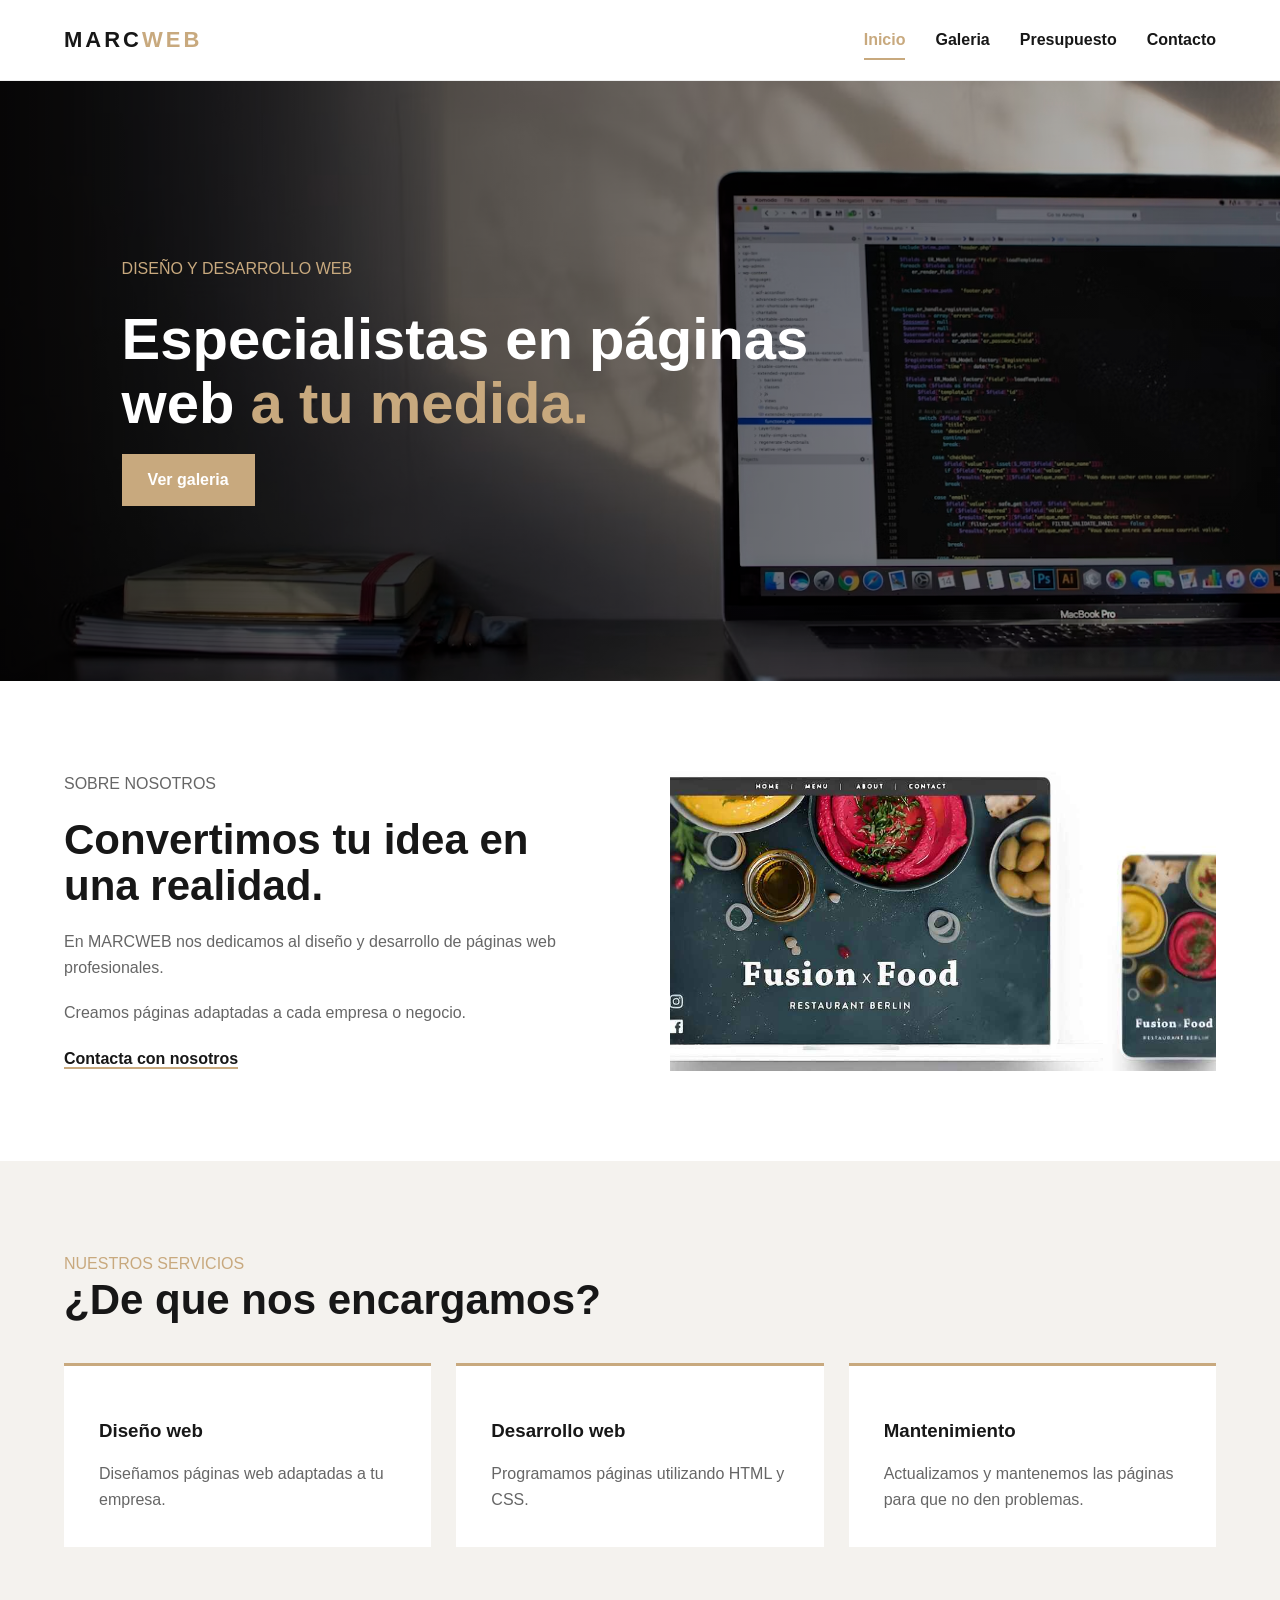
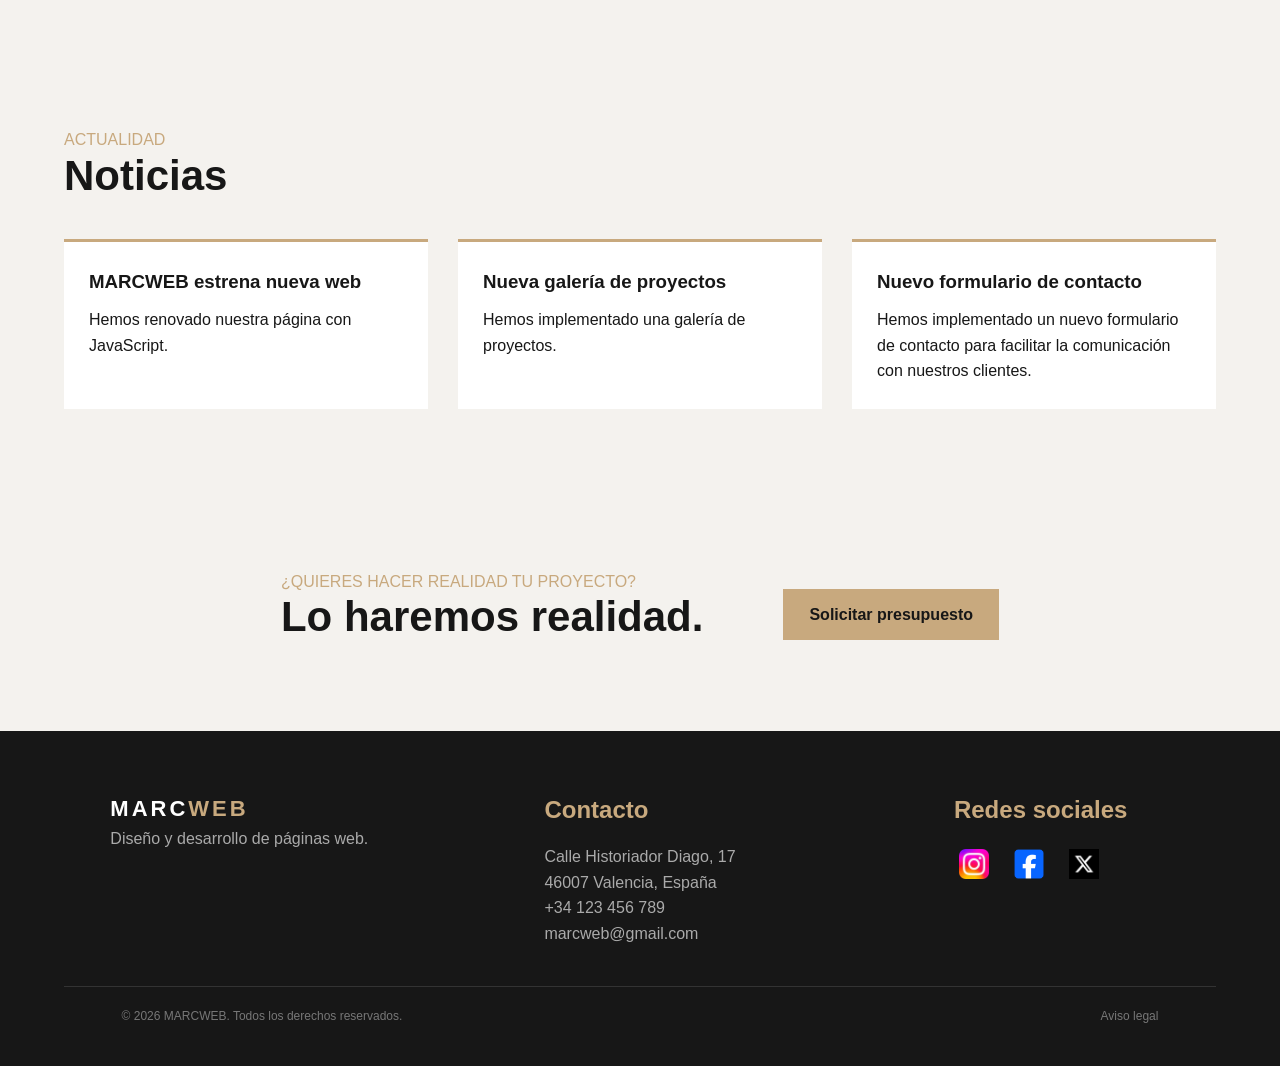
<file: index.html>
<!DOCTYPE html>
<html lang="es">

<head>
    <meta charset="UTF-8">
    <meta name="viewport" content="width=device-width, initial-scale=1.0">
    <title>MARCWEB - Diseño y desarrollo web</title>
    <link rel="stylesheet" href="css/estilos.css">
    <script src="js/script.js" defer></script>
</head>

<body>

    <!-- NAVEGACIÓN -->

    <header>

        <nav class="menu">

            <a href="index.html" class="logo">
                MARC<span>WEB</span>
            </a>

            <ul>

                <li>
                    <a href="index.html" class="activo">Inicio</a>
                </li>

                <li>
                    <a href="galeria.html">Galeria</a>
                </li>

                <li>
                    <a href="presupuesto.html">Presupuesto</a>
                </li>

                <li>
                    <a href="contacto.html">Contacto</a>
                </li>

            </ul>

        </nav>

    </header>

    <main>

        <!-- Portada -->

        <section class="portada">

            <div>

                <p class="destacado">
                    DISEÑO Y DESARROLLO WEB
                </p>

                <h1>
                    Especialistas en páginas web
                    <span>a tu medida.</span>
                </h1>

                <a href="galeria.html" class="boton">
                    Ver galeria
                </a>

            </div>

        </section>

        <!-- Presentación -->

        <section class="seccion presentacion">

            <div>

                <p class="destacado">
                    SOBRE NOSOTROS
                </p>

                <h2>
                    Convertimos tu idea en una realidad.
                </h2>

                <p>
                    En MARCWEB nos dedicamos al diseño y desarrollo
                    de páginas web profesionales.
                </p>

                <p>
                    Creamos páginas adaptadas a cada empresa o negocio.
                </p>

                <a href="contacto.html" class="enlace">
                    Contacta con nosotros
                </a>

            </div>

            <div>

                <img src="imagenes/muestra.jpg" alt="Diseño de una página web">

            </div>

        </section>

        <!-- Servicios -->

        <section class="seccion servicios">

            <div class="titulo">

                <p class="destacado">
                    NUESTROS SERVICIOS
                </p>

                <h2>
                    ¿De que nos encargamos?
                </h2>

            </div>

            <div class="tarjetas">

                <div class="tarjeta">

                    <h3>Diseño web</h3>

                    <p>
                        Diseñamos páginas web adaptadas a tu empresa.
                    </p>

                </div>

                <div class="tarjeta">

                    <h3>Desarrollo web</h3>

                    <p>
                        Programamos páginas utilizando HTML y
                        CSS.
                    </p>

                </div>

                <div class="tarjeta">

                    <h3>Mantenimiento</h3>

                    <p>
                        Actualizamos y mantenemos las páginas
                        para que no den problemas.
                    </p>

                </div>

            </div>

        </section>

        <!-- NOTICIAS -->

        <section class="seccion noticias">
            <div class="titulo">
                <p class="destacado">ACTUALIDAD</p>
                <h2>Noticias</h2>
            </div>

            <div id="noticias"></div>
        </section>

        <!-- Última sección -->

        <section class="llamada">

            <div>

                <p class="destacado">
                    ¿QUIERES HACER REALIDAD TU PROYECTO?
                </p>

                <h2>
                    Lo haremos realidad.
                </h2>

            </div>

            <a href="presupuesto.html" class="boton">
                Solicitar presupuesto
            </a>

        </section>

    </main>

    <!-- FOOTER -->

    <footer>

        <div class="pie">

            <div>

                <a href="index.html" class="logo">
                    MARC<span>WEB</span>
                </a>

                <p>
                    Diseño y desarrollo de páginas web.
                </p>

            </div>

            <div>

                <h2>Contacto</h2>

                <p>Calle Historiador Diago, 17</p>
                <p>46007 Valencia, España</p>
                <p>+34 123 456 789</p>
                <p>marcweb@gmail.com</p>

            </div>

            <div>

                <h2>Redes sociales</h2>

                <div class="redes">

                    <a href="https://www.instagram.com/" target="_blank">
                        <img src="imagenes/logos/instagram.webp" alt="Instagram">
                    </a>

                    <a href="https://www.facebook.com/" target="_blank">
                        <img src="imagenes/logos/facebook.png" alt="Facebook">
                    </a>

                    <a href="https://x.com/" target="_blank">
                        <img src="imagenes/logos/twitter.webp" alt="X">
                    </a>

                </div>

            </div>

        </div>

        <div class="final">

            <p>
                © 2026 MARCWEB. Todos los derechos reservados.
            </p>

            <p>
                <a href="#">Aviso legal</a>
            </p>

        </div>

    </footer>

</body>

</html>
</file>
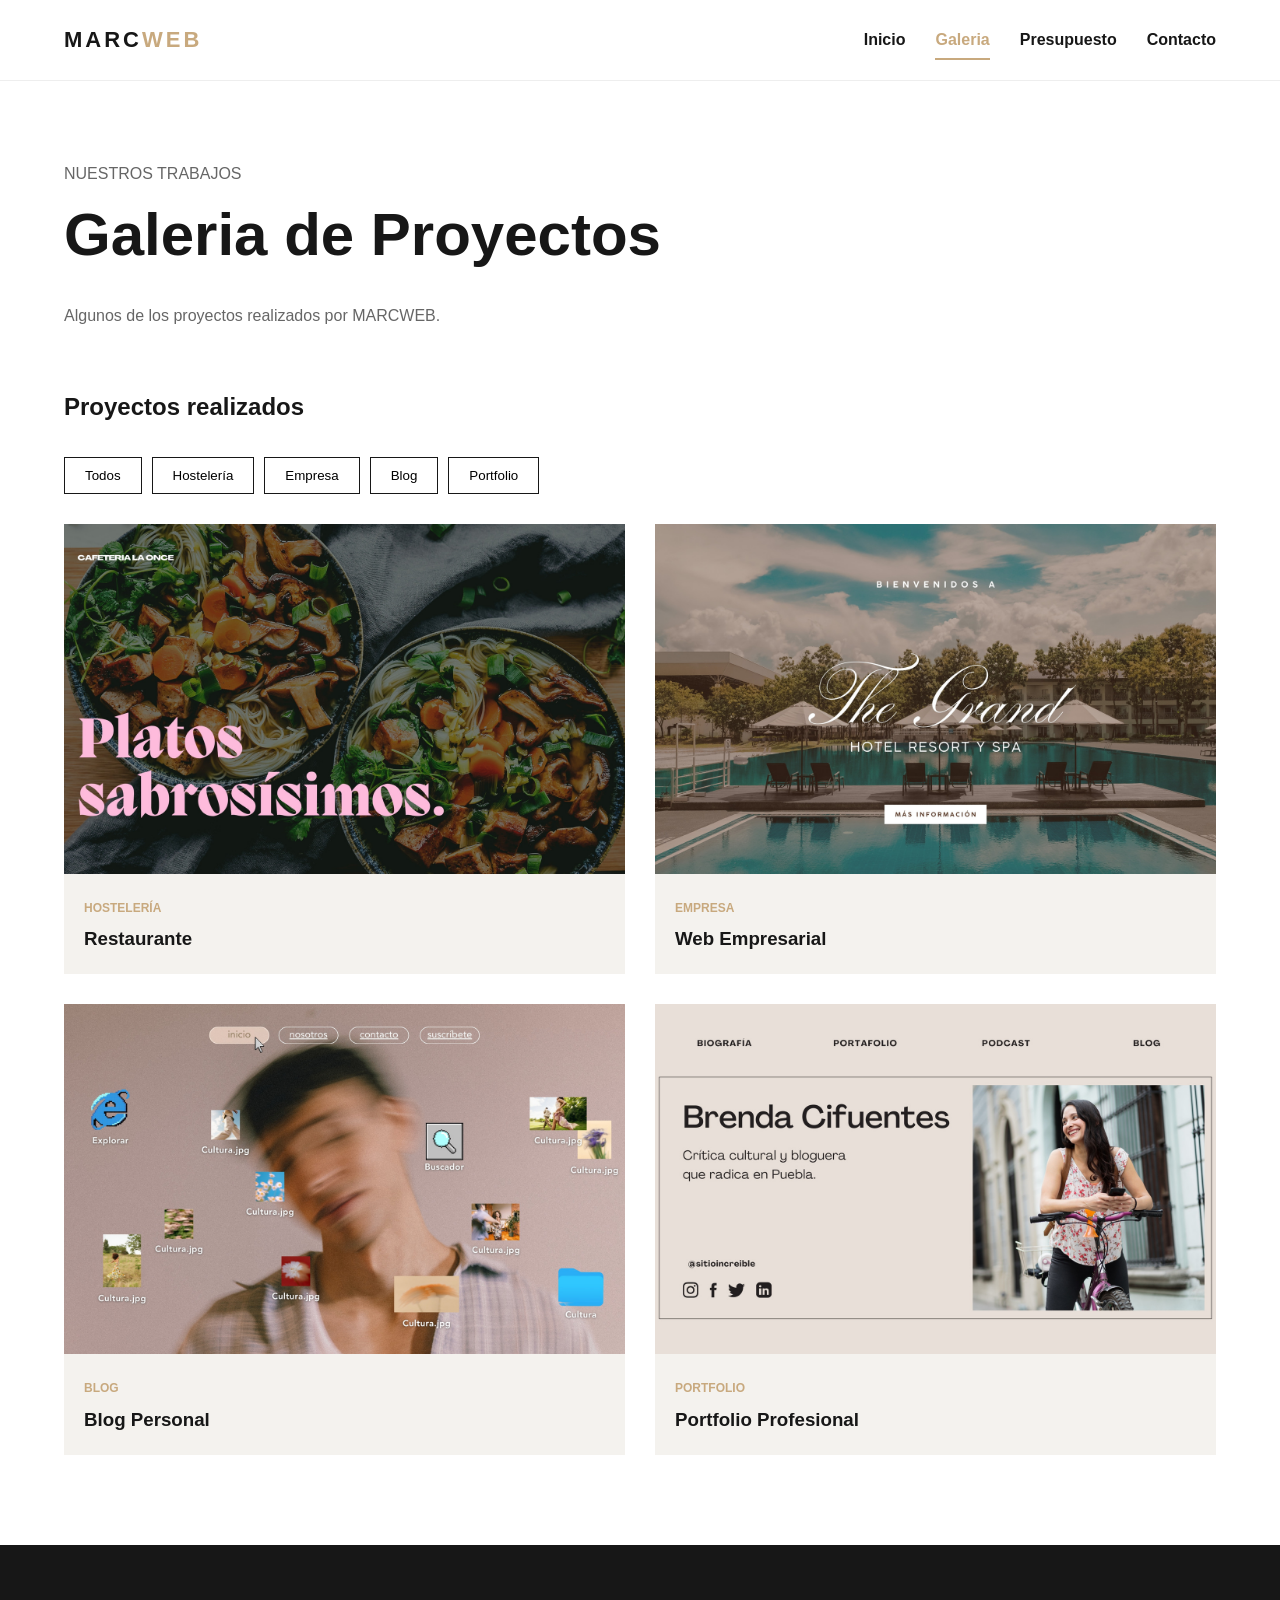
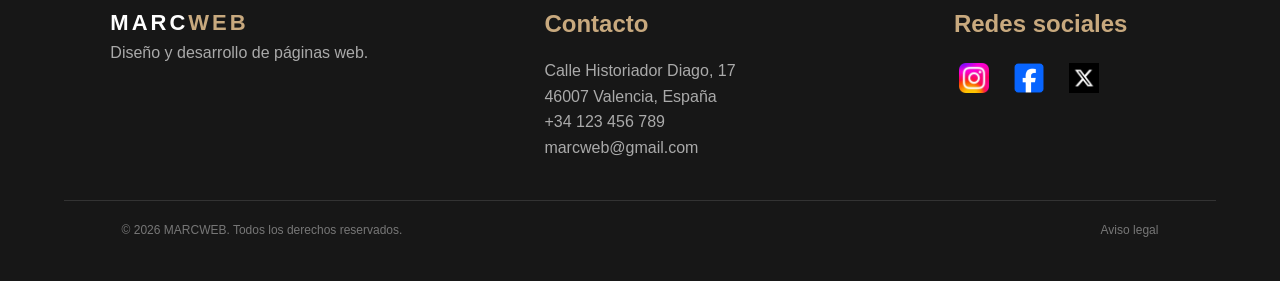
<file: galeria.html>
<!DOCTYPE html>
<html lang="es">
<head>
    <meta charset="UTF-8">
    <meta name="viewport" content="width=device-width, initial-scale=1.0">
    <title>MARCWEB - Galeria</title>
    <link rel="stylesheet" href="css/estilos.css">
    <script src="js/script.js" defer></script>
</head>

<body>

    <!-- NAVEGACIÓN -->
    <header>
        <nav class="menu">
            <a href="index.html" class="logo">
                MARC<span>WEB</span>
            </a>

            <ul>
                <li><a href="index.html">Inicio</a></li>
                <li><a href="galeria.html" class="activo">Galeria</a></li>
                <li><a href="presupuesto.html">Presupuesto</a></li>
                <li><a href="contacto.html">Contacto</a></li>
            </ul>
        </nav>
    </header>

    <main>

        <!-- CABECERA -->
        <section class="cabecera">
            <p class="destacado">NUESTROS TRABAJOS</p>
            <h1>Galeria de Proyectos</h1>
            <p> Algunos de los proyectos realizados por MARCWEB.</p>
        </section>

        <!-- GALERÍA -->
        <section class="galeria">
    <h2>Proyectos realizados</h2>

    <div class="filtros">
        <button onclick="mostrarGaleria('todos')">Todos</button>
        <button onclick="mostrarGaleria('hosteleria')">Hostelería</button>
        <button onclick="mostrarGaleria('empresa')">Empresa</button>
        <button onclick="mostrarGaleria('blog')">Blog</button>
        <button onclick="mostrarGaleria('portfolio')">Portfolio</button>
    </div>

    <div id="galeria"></div>
</section>

    </main>

    <!-- PIE DE PÁGINA -->
    <footer>
        <div class="pie">

            <div>
                <a href="index.html" class="logo">
                    MARC<span>WEB</span>
                </a>
                <p>Diseño y desarrollo de páginas web.</p>
            </div>

            <div>
                <h2>Contacto</h2>
                <p>Calle Historiador Diago, 17</p>
                <p>46007 Valencia, España</p>
                <p>+34 123 456 789</p>
                <p>marcweb@gmail.com</p>
            </div>

            <div>
                <h2>Redes sociales</h2>

                <div class="redes">
                    <a href="https://www.instagram.com/" target="_blank">
                        <img src="imagenes/logos/instagram.webp" alt="Instagram">
                    </a>

                    <a href="https://www.facebook.com/" target="_blank">
                        <img src="imagenes/logos/facebook.png" alt="Facebook">
                    </a>

                    <a href="https://x.com/" target="_blank">
                        <img src="imagenes/logos/twitter.webp" alt="X">
                    </a>
                </div>
            </div>

        </div>

        <div class="final">
            <p>© 2026 MARCWEB. Todos los derechos reservados.</p>
            <p><a href="#">Aviso legal</a></p>
        </div>
    </footer>

</body>
</html>
</file>
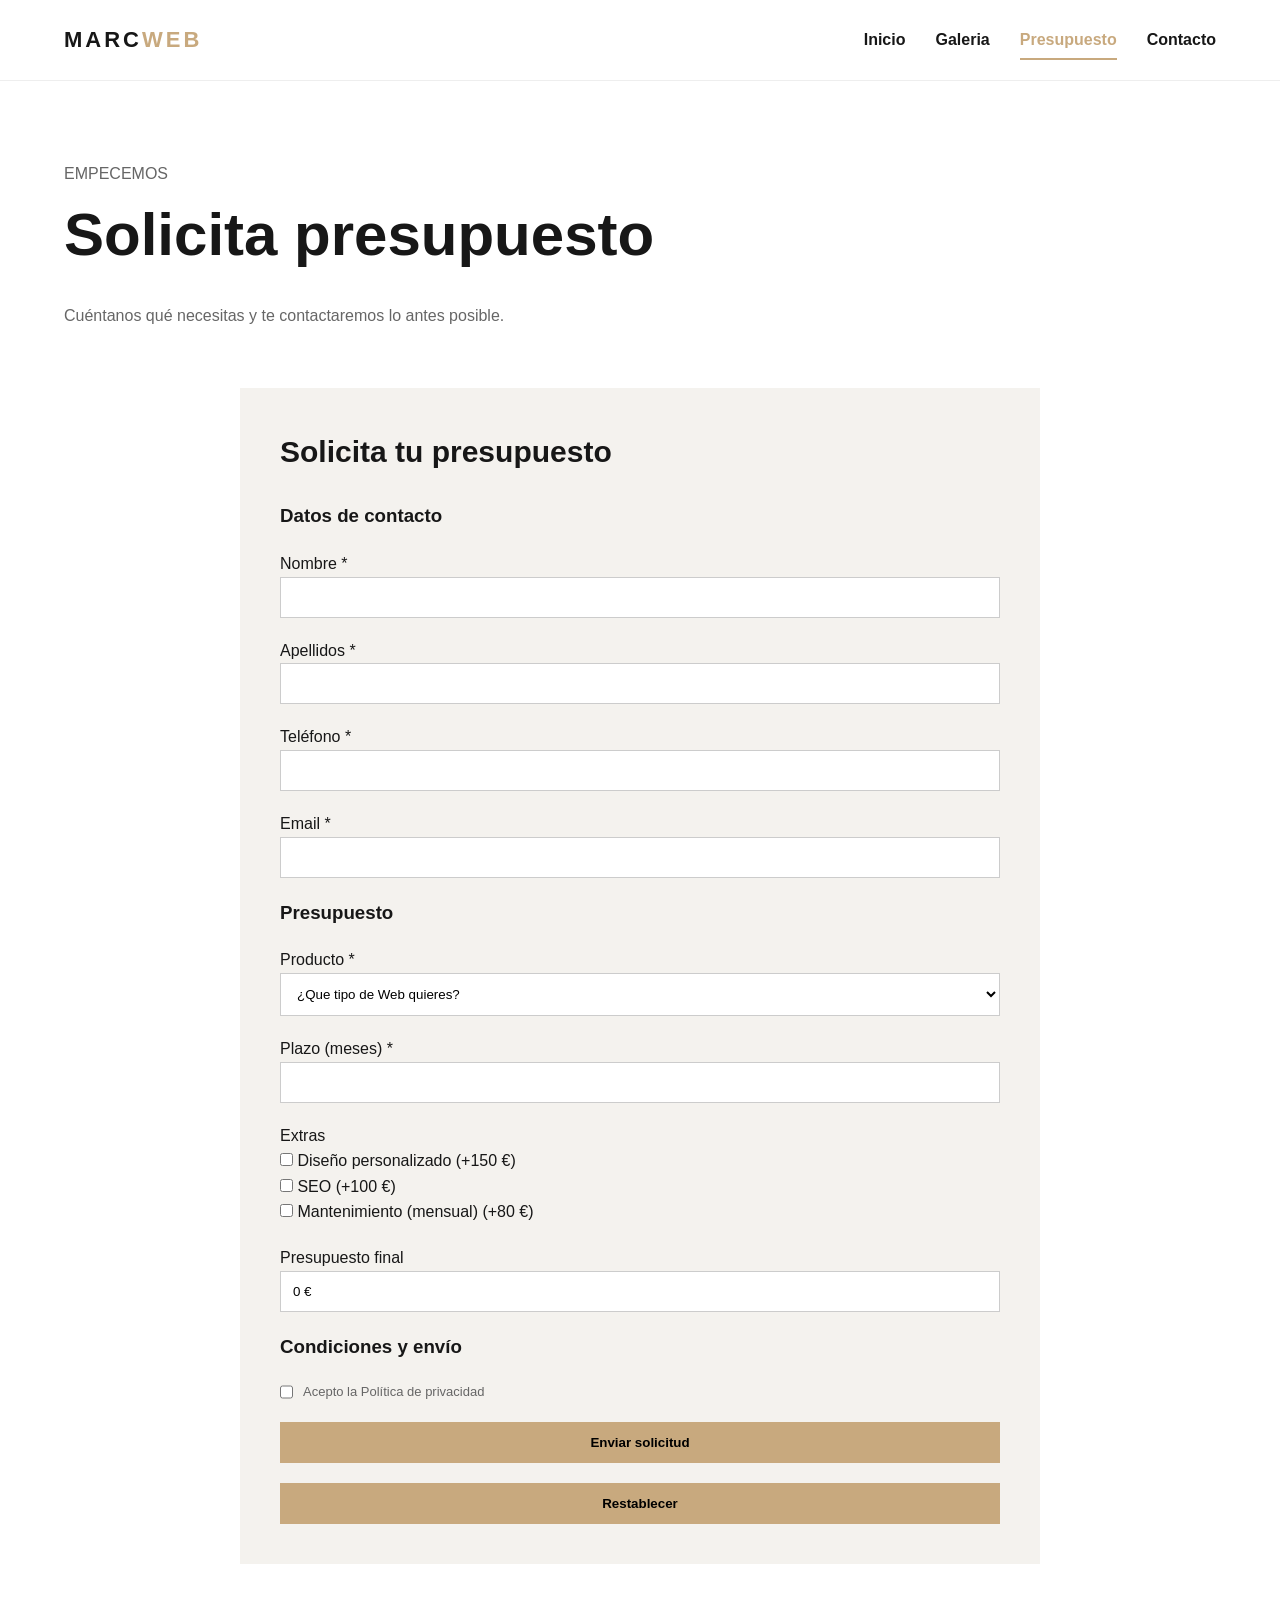
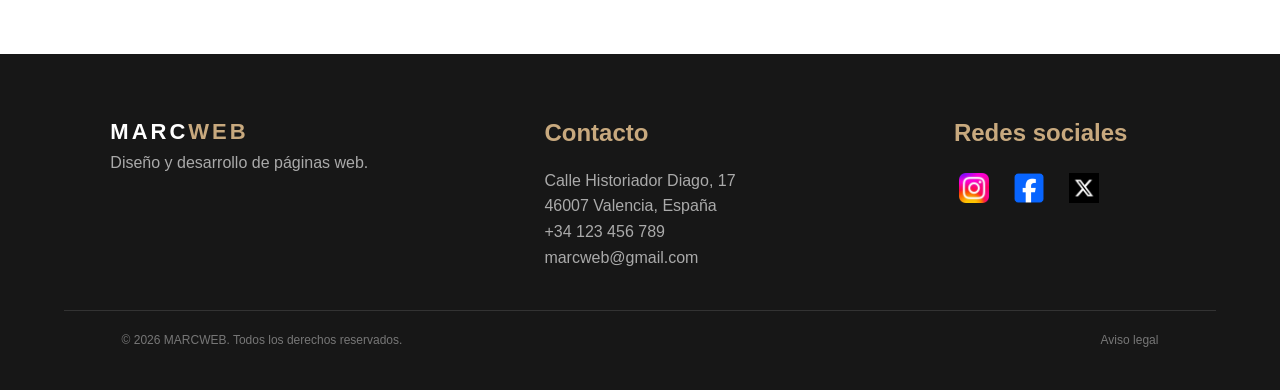
<file: presupuesto.html>
<!DOCTYPE html>
<html lang="es">

<head>
    <meta charset="UTF-8">
    <meta name="viewport" content="width=device-width, initial-scale=1.0">
    <title>MARCWEB - Presupuesto</title>
    <link rel="stylesheet" href="css/estilos.css">
    <script src="js/script.js" defer></script>
</head>

<body>

    <!-- Menú -->

    <header>

        <nav class="menu">

            <a href="index.html" class="logo">
                MARC<span>WEB</span>
            </a>

            <ul>

                <li>
                    <a href="index.html">Inicio</a>
                </li>

                <li>
                    <a href="galeria.html">Galeria</a>
                </li>

                <li>
                    <a href="presupuesto.html" class="activo">
                        Presupuesto
                    </a>
                </li>

                <li>
                    <a href="contacto.html">Contacto</a>
                </li>

            </ul>

        </nav>

    </header>

    <main>

        <section class="cabecera">

            <p class="destacado">
                EMPECEMOS
            </p>

            <h1>
                Solicita presupuesto
            </h1>

            <p>
                Cuéntanos qué necesitas y te contactaremos lo antes posible.
            </p>

        </section>

        <!-- Formulario -->

        <section class="formulario">

    <h2>Solicita tu presupuesto</h2>

    <form action="#" method="post">

        <!-- DATOS DE CONTACTO -->

        <h3>Datos de contacto</h3>

       <div>
    <label for="nombre">Nombre *</label>
    <input type="text" id="nombre" name="nombre" required>
</div>

<div>
    <label for="apellidos">Apellidos *</label>
    <input type="text" id="apellidos" name="apellidos" required>
</div>

<div>
    <label for="telefono">Teléfono *</label>
    <input type="tel" id="telefono" name="telefono" required>
</div>

<div>
    <label for="email">Email *</label>
    <input type="email" id="email" name="email" required>
</div>


        <!-- PRESUPUESTO -->

        <h3>Presupuesto</h3>

        <div>
            <label for="producto">Producto *</label>

            <select id="producto" name="producto" required>

                <option value="">
                    ¿Que tipo de Web quieres?
                </option>

                <option value="500">
                    Web básica - 500 €
                </option>

                <option value="900">
                    Web empresarial - 900 €
                </option>

                <option value="1300">
                    Tienda online - 1300 €
                </option>

            </select>
        </div>


        <div>
            <label for="plazo">Plazo (meses) *</label>

            <input type="number"
                   id="plazo"
                   name="plazo"
                   min="1"
                   required>
        </div>


        <div>
            <label>Extras</label>

            <label>
                <input type="checkbox"
                       name="extras"
                       value="150">
                Diseño personalizado (+150 €)
            </label>

            <label>
                <input type="checkbox"
                       name="extras"
                       value="100">
                SEO (+100 €)
            </label>

            <label>
                <input type="checkbox"
                       name="extras"
                       value="80">
                Mantenimiento (mensual) (+80 €)
            </label>
        </div>


        <div>
            <label for="total">Presupuesto final</label>

            <input type="text"
                   id="total"
                   name="total"
                   value="0 €"
                   readonly>
        </div>


        <!-- CONDICIONES Y ENVÍO -->

        <h3>Condiciones y envío</h3>

        <div class="privacidad">

            <input type="checkbox"
                   id="privacidad"
                   name="privacidad"
                   required>

            <label for="privacidad">
                Acepto la
                <a href="#">Política de privacidad</a>
            </label>

        </div>


        <button type="submit" class="boton">
            Enviar solicitud
        </button>

        <button type="reset" class="boton">
            Restablecer
        </button>

    </form>

</section>

    </main>

    <!-- Pie -->

    <footer>

        <div class="pie">

            <div>

                <a href="index.html" class="logo">
                    MARC<span>WEB</span>
                </a>

                <p>
                    Diseño y desarrollo de páginas web.
                </p>

            </div>

            <div>

                <h2>Contacto</h2>

                <p>Calle Historiador Diago, 17</p>
                <p>46007 Valencia, España</p>
                <p>+34 123 456 789</p>
                <p>marcweb@gmail.com</p>

            </div>

            <div>

                <h2>Redes sociales</h2>

                <div class="redes">

                    <a href="https://www.instagram.com/" target="_blank">
                        <img src="imagenes/logos/instagram.webp" alt="Instagram">
                    </a>

                    <a href="https://www.facebook.com/" target="_blank">
                        <img src="imagenes/logos/facebook.png" alt="Facebook">
                    </a>

                    <a href="https://x.com/" target="_blank">
                        <img src="imagenes/logos/twitter.webp" alt="X">
                    </a>

                </div>

            </div>

        </div>

        <div class="final">

            <p>
                © 2026 MARCWEB. Todos los derechos reservados.
            </p>

            <p>
                <a href="#">Aviso legal</a>
            </p>

        </div>

    </footer>

</body>

</html>
</file>
<file: css/estilos.css>
/* General */

:root {
    --negro: #171717;
    --gris: #666;
    --gris-claro: #f4f2ee;
    --blanco: #fff;
    --beige: #c8a97e;
}

* {
    box-sizing: border-box;
    margin: 0;
    padding: 0;
}

body {
    font-family: Arial, sans-serif;
    color: var(--negro);
    background: var(--blanco);
    line-height: 1.6;
}

a {
    text-decoration: none;
    color: inherit;
}

img {
    width: 100%;
    display: block;
}


/* Menu */

header {
    background: white;
    border-bottom: 1px solid #eee;
}

.menu {
    width: 90%;
    max-width: 1200px;
    min-height: 80px;
    margin: auto;

    display: flex;
    align-items: center;
    justify-content: space-between;
}

.logo {
    font-size: 22px;
    font-weight: bold;
    letter-spacing: 3px;
}

.logo span, .destacado {
    color: var(--beige);
}

.menu ul {
    display: flex;
    gap: 30px;
    list-style: none;
}

.menu a {
    padding: 10px 0;
    font-weight: bold;
}

.menu a:hover, .menu a.activo {
    color: var(--beige);
    border-bottom: 2px solid var(--beige);
}


/* Portada */

.portada {
    min-height: 600px;
    padding: 100px 5%;

    display: flex;
    align-items: center;

    color: white;

    background:
        linear-gradient(90deg, rgba(0,0,0,.75), rgba(0,0,0,.25)),
        url("../imagenes/portada.jpg") center / cover;
}

.portada > div {
    width: 90%;
    max-width: 1200px;
    margin: auto;
}

.portada h1 {
    max-width: 800px;
    margin: 20px 0;

    font-size: 58px;
    line-height: 1.1;
}

.portada h1 span {
    color: var(--beige);
}

.portada p {
    max-width: 550px;
    margin-bottom: 25px;
}


/* Botones */

.boton {
    display: inline-block;
    padding: 12px 25px;

    background: var(--beige);
    border: 1px solid var(--beige);

    font-weight: bold;
}

.boton:hover {
    background: transparent;
    color: var(--beige);
}

button {
    font-family: inherit;
    cursor: pointer;
}

/* Secciones */

.seccion {
    width: 90%;
    max-width: 1200px;
    margin: auto;
    padding: 90px 0;
}

.presentacion {
    display: grid;
    grid-template-columns: 1fr 1fr;
    gap: 60px;
    align-items: center;
}

.presentacion h2, .titulo h2, .llamada h2 {
    margin-bottom: 20px;
    font-size: 42px;
    line-height: 1.1;
}

.presentacion p {
    margin-bottom: 20px;
    color: var(--gris);
}

.presentacion img {
    height: 300px;
    object-fit: cover;
}

.enlace {
    font-weight: bold;
    border-bottom: 2px solid var(--beige);
}


/* Servicios */

.servicios {
    width: 100%;
    max-width: none;

    padding-left: 5%;
    padding-right: 5%;

    background: var(--gris-claro);
}

.titulo {
    max-width: 1200px;
    margin: auto auto 40px;
}

.tarjetas {
    max-width: 1200px;
    margin: auto;

    display: grid;
    grid-template-columns: repeat(3, 1fr);
    gap: 25px;
}

.tarjeta {
    padding: 35px;
    background: white;
    border-top: 3px solid var(--beige);
}

.tarjeta span {
    color: var(--beige);
    font-weight: bold;
}

.tarjeta h3 {
    margin: 15px 0;
}

.tarjeta p {
    color: var(--gris);
}

/* NOTICIAS */

section.seccion.noticias {
    width: 100%;
    max-width: none;
    padding-left: 5%;
    padding-right: 5%;
    background: var(--gris-claro);
}

#noticias {
    display: grid;
    grid-template-columns: repeat(3, 1fr);
    gap: 30px;
    background: var(--gris-claro);
}

#noticias article {
    background: white;
    padding: 25px;
    border-top: 3px solid var(--beige);
}

#noticias h3 {
    margin-bottom: 10px;
}


/* Última sección */

.llamada {
    width: 100%;
    padding: 70px 5%;

    display: flex;
    justify-content: center;
    align-items: center;
    gap: 80px;

    background: var(--gris-claro);
    color: var(--negro);
}


/* Páginas */

.cabecera {
    width: 90%;
    max-width: 1200px;
    margin: auto;
    padding: 80px 0 60px;
}

.cabecera h1 {
    margin-bottom: 20px;
    font-size: 60px;
}

.cabecera p {
    max-width: 550px;
    color: var(--gris);
}


/* Galería */

.galeria {
    width: 90%;
    max-width: 1200px;
    margin: auto auto 90px;
}

.galeria > h2 {
    margin-bottom: 30px;
}

#galeria {
    display: grid;
    grid-template-columns: 1fr 1fr;
    gap: 30px;
}

#galeria > div {
    background: var(--gris-claro);
}

.galeria img {
    height: 350px;
    object-fit: cover;
}

.filtros {
    margin-bottom: 30px;
    display: flex;
    gap: 10px;
}

.filtros button {
    padding: 10px 20px;
    border: 1px solid var(--negro);
    background: white;
    cursor: pointer;
}

.filtros button:hover {
    background: var(--negro);
    color: white;
}

.info {
    padding: 20px;
}

.info span {
    color: var(--beige);
    font-size: 12px;
    font-weight: bold;
}

.info h3 {
    margin-top: 5px;
}


/* Formulario */

.formulario {
    width: 90%;
    max-width: 800px;
    margin: auto auto 90px;
    padding: 40px;

    background: var(--gris-claro);
}

.formulario h2 {
    margin-bottom: 25px;
    font-size: 30px;
}

.formulario form {
    display: flex;
    flex-direction: column;
    gap: 20px;
}

.formulario form > div {
    display: flex;
    flex-direction: column;
}

.formulario form > div.privacidad {
    display: flex;
    flex-direction: row;
    gap: 10px;
    color: var(--gris);
    font-size: 13px;
}

.formulario input, .formulario textarea, .formulario select {
    padding: 12px;

    border: 1px solid #ccc;
    background: white;

    font-family: Arial, sans-serif;
}

.formulario input:focus, .formulario textarea:focus {
    border-color: var(--beige);
    outline: none;
}

/* Contacto */

.contacto {
    width: 90%;
    max-width: 1200px;
    margin: auto auto 90px;
    padding: 40px;

    display: grid;
    grid-template-columns: 1fr 1.4fr;
    gap: 50px;

    background: var(--gris-claro);
}

.datos {
    padding: 20px;
}

.datos h2 {
    font-size: 45px;
    margin-bottom: 20px;
}

.datos h3 {
    margin-top: 20px;
    color: var(--beige);
    font-size: 12px;
}

.datos p {
    color: var(--gris);
}

#mapa {
    width: 100%;
    height: 450px;
}

/* Footer */

footer {
    padding: 60px 5% 20px;
    background: var(--negro);
    color: white;
}

.pie {
max-width: 1200px;
margin: auto;

display: grid;
grid-template-columns: 1fr 1fr 1fr;
gap: 50px;
align-items: start;
}

.pie > div {
    justify-self: center;
    text-align: left;
}

.pie h2 {
    margin-bottom: 15px;
    color: var(--beige);
}

.pie p {
    color: #aaa;
}

.redes {
    display: flex;
    gap: 15px;
}

.redes a {
    width: 40px;
    height: 40px;

    display: flex;
    align-items: center;
    justify-content: center;
}

.redes img {
    width: 30px;
    height: 30px;
    object-fit: contain;
}

.redes a:hover {
    background: none;
}

.final {
    width: 100%;
    margin: 40px 0 0;
    padding: 20px 5%;

    border-top: 1px solid #333;

    display: flex;
    justify-content: space-between;

    color: #777;
    font-size: 12px;
}


/* Móvil */

@media (max-width: 800px) {

    .menu {
        flex-direction: column;
        padding: 20px 0;
    }

    .menu ul {
        flex-wrap: wrap;
        justify-content: center;
    }

    .presentacion,     .contacto {
        grid-template-columns: 1fr;
    }

    .tarjetas, .galeria, .pie {
        grid-template-columns: 1fr;
    }

    .llamada {
        flex-direction: column;
        align-items: flex-start;
        gap: 25px;
    }

    .portada h1 {
        font-size: 45px;
    }

    .final {
        flex-direction: column;
        gap: 10px;
    }
}
</file>
